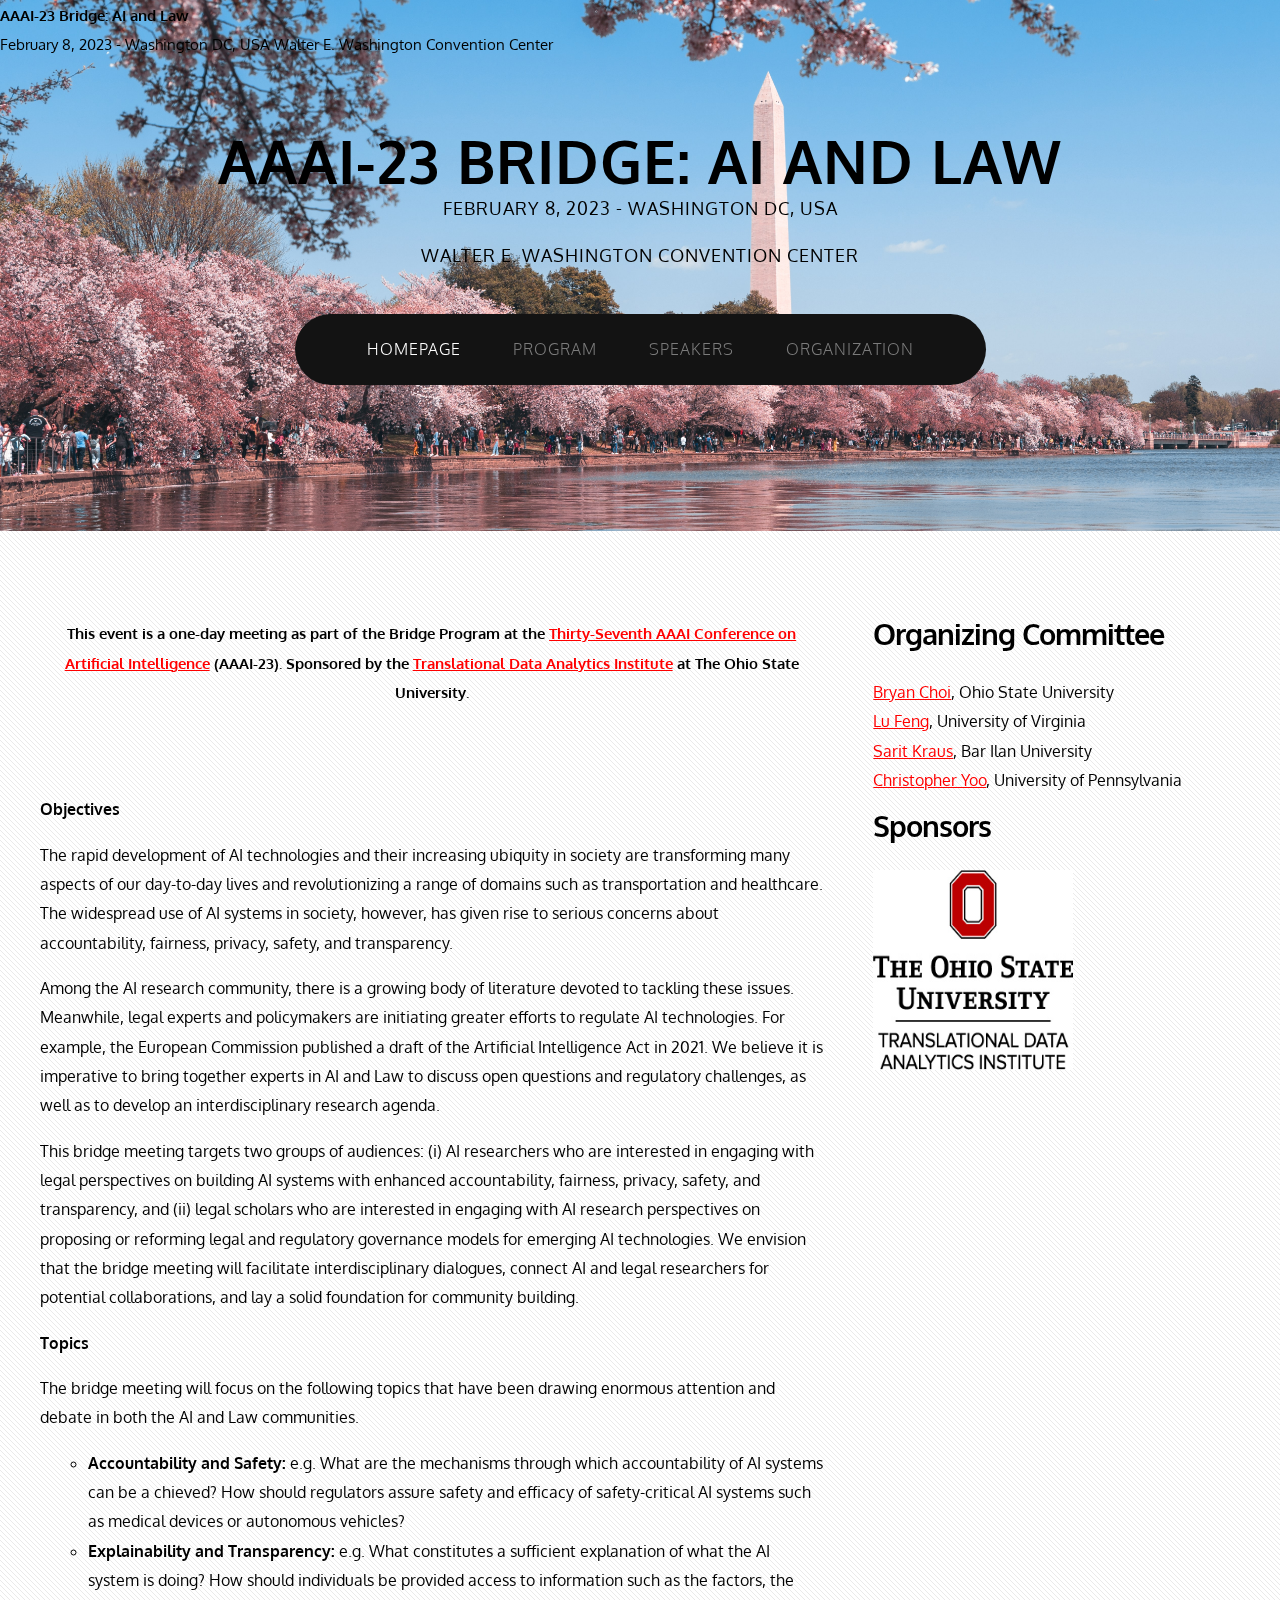
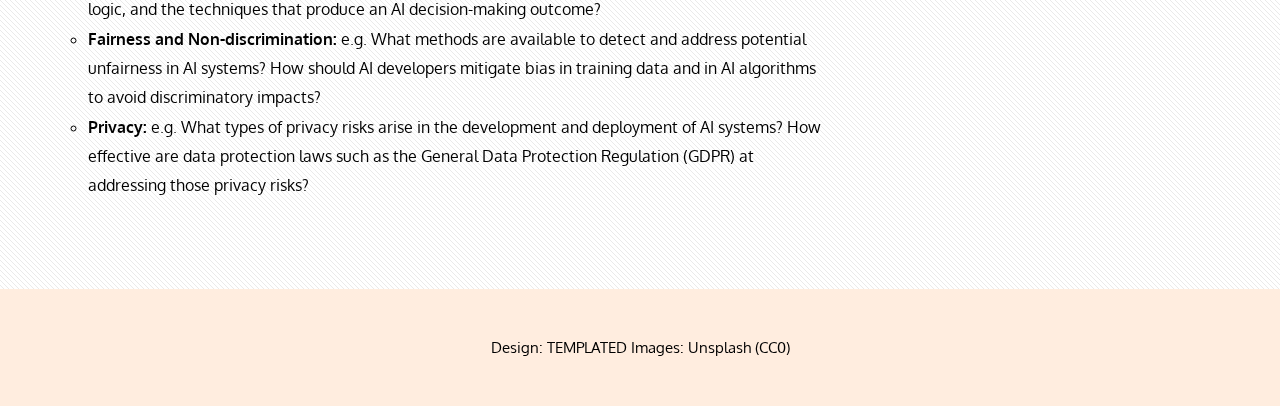
<file: index.html>
<!DOCTYPE HTML>
<!--
	Monochromed by TEMPLATED
    templated.co @templatedco
    Released for free under the Creative Commons Attribution 3.0 license (templated.co/license)
-->
<html>
	<head>
		<title>AAAI-23 Bridge: AI and Law</title>
		<meta http-equiv="content-type" content="text/html; charset=utf-8" />
		<meta name="description" content="" />
		<meta name="keywords" content="" />
		<link href='http://fonts.googleapis.com/css?family=Oxygen:400,300,700' rel='stylesheet' type='text/css'>
		<!--[if lte IE 8]><script src="js/html5shiv.js"></script><![endif]-->
        <script src="http://ajax.googleapis.com/ajax/libs/jquery/1.11.0/jquery.min.js"></script>
		<script src="js/skel.min.js"></script>
		<script src="js/skel-panels.min.js"></script>
		<script src="js/init.js"></script>
		<noscript>
			<link rel="stylesheet" href="css/skel-noscript.css" />
			<link rel="stylesheet" href="css/style.css" />
		</noscript>
		<!--[if lte IE 8]><link rel="stylesheet" href="css/ie/v8.css" /><![endif]-->
		<!--[if lte IE 9]><link rel="stylesheet" href="css/ie/v9.css" /><![endif]-->
	</head>
	<body class="homepage">

	<!-- Header -->
		<div id="header">
			<div class="container">

				<!-- Logo -->
					<div id="logo">
						<h1><a href="index.html" style="color:#000000">AAAI-23 Bridge: AI and Law</a></h1>
						<span style="color:#000000">February 8, 2023 - Washington DC, USA</span>
						<span style="color:#000000">Walter E. Washington Convention Center</span>
					</div>

				<!-- Nav -->
					<nav id="nav">
						<ul>
							<li class="active"><a href="index.html">Homepage</a></li>
							<li><a href="program.html">Program</a></li>
							<li><a href="speakers.html">Speakers</a></li>
							<li><a href="organization.html">Organization</a></li>
							<!--<li><a href="participation.html"></a></li>-->
						</ul>
					</nav>

			</div>
		</div>
	<!-- Header -->

	<!-- Main -->
		<div id="main">
			<div class="container">
				<!-- <header>
					<h2>Program Boxes</h2>
				</header>
				<div class="row">
					<div class="3u">
						<section>
							<a href="#" class="image full"><img src="images/pics01.jpg" alt="" /></a>
							<p>Quisque dictum. Pellentesque viverra  enim. Integer nisl risus, sagittis convallis, rutrum id, elementum.</p>
							<a href="#" class="button">Read More</a>
						</section>
					</div>
					<div class="3u">
						<section>
							<a href="#" class="image full"><img src="images/pics11.jpg" alt="" /></a>
							<p>Pellentesque viverra  enim. Tristique ante ut risus. Quisque dictum. Integer sagittis convallis elementum.</p>
							<a href="#" class="button">Read More</a>
						</section>
					</div>
					<div class="3u">
						<section>
							<a href="#" class="image full"><img src="images/pics12.jpg" alt="" /></a>
							<p>Pellentesque viverra  enim. Quisque dictum. Integer nisl risus, sagittis convallis, rutrum id, elementum.</p>
							<a href="#" class="button">Read More</a>
						</section>
					</div>
					<div class="3u">
						<section>
							<a href="#" class="image full"><img src="images/pics13.jpg" alt="" /></a>
							<p>Tristique ante ut risus. Quisque dictum. Integer nisl risus, sagittis convallis elementum.</p>
							<a href="#" class="button">Read More</a>
						</section>
					</div>
				</div>
				<div class="divider">&nbsp;</div> -->

				<div class="row">

					<!-- Content -->
						<div class="8u skel-cell-important">
							<section id="content">
								<header>
									<center>
			            <b>This event is a one-day meeting as part of the Bridge Program at the <a href="https://aaai.org/Conferences/AAAI-23/">Thirty-Seventh AAAI Conference on Artificial Intelligence</a> (AAAI-23). Sponsored by the <a href="https://tdai.osu.edu/">Translational Data Analytics Institute</a> at The Ohio State University.</b>
								</center>
								</header>
								<br></br>
								<p><b>Objectives</b></p>
								<!-- <p><a href="#" class="image full"><img src="images/pics02.jpg" alt=""></a></p> -->
								<p>The rapid development of AI technologies and their increasing ubiquity in society are transforming many
									aspects of our day-to-day lives and revolutionizing a range of domains such as transportation and healthcare.
									The widespread use of AI systems in society, however, has given rise to serious concerns about accountability,
									fairness, privacy, safety, and transparency. </p>

								<p>Among the AI research community, there is a growing body of literature devoted to tackling these issues.
									Meanwhile, legal experts and policymakers are initiating greater efforts to regulate AI technologies.
									For example, the European Commission published a draft of the Artificial Intelligence Act in 2021.
									We believe it is imperative to bring together experts in AI and Law to discuss open questions and
									regulatory challenges, as well as to develop an interdisciplinary research agenda.</p>

								<p>This bridge meeting targets two groups of audiences: (i) AI researchers who are interested in engaging with
									legal perspectives on building AI systems with enhanced accountability, fairness, privacy, safety, and
									transparency, and (ii) legal scholars who are interested in engaging with AI research perspectives on
									proposing or reforming legal and regulatory governance models for emerging AI technologies. We envision that
									the bridge meeting will facilitate interdisciplinary dialogues, connect AI and legal researchers for potential
									collaborations, and lay a solid foundation for community building.</p>

								<p><b>Topics</b></p>
								<p>The bridge meeting will focus on the following topics that have been drawing enormous attention and
									debate in both the AI and Law communities.</p>
								<ul class="content">
									<li><b>Accountability and Safety:</b> e.g. What are the mechanisms through which accountability of AI systems can be a
										chieved? How should regulators assure safety and efficacy of safety-critical AI systems such as medical devices
										or autonomous vehicles?</li>
									<li><b>Explainability and Transparency:</b> e.g. What constitutes a sufficient explanation of what the AI system is doing?
										How should individuals be provided access to information such as the factors, the logic, and the techniques that
										produce an AI decision-making outcome?</li>
									<li><b>Fairness and Non-discrimination:</b> e.g. What methods are available to detect and address potential unfairness in
										AI systems? How should AI developers mitigate bias
										in training data and in AI algorithms to avoid discriminatory impacts?</li>
									<li><b>Privacy:</b> e.g. What types of privacy risks arise in the development and deployment of AI systems? How effective
										are data protection laws such as the General Data Protection Regulation (GDPR) at addressing those privacy risks?</li>
									</ul>
	
							</section>
						</div>
					<!-- /Content -->

					<!-- Sidebar -->
						<div id="sidebar" class="4u">
							<section>
								<header>
									<h2>Organizing Committee</h2>
									<!-- <span class="byline">Praesent lacus congue rutrum</span> -->
								</header>
								<ul style=content>
									<li><a href="https://moritzlaw.osu.edu/bryan-h-choi">Bryan Choi</a>, Ohio State University </li>
									<li><a href="https://www.cs.virginia.edu/~lufeng/">Lu Feng</a>, University of Virginia </li>
									<li><a href="https://u.cs.biu.ac.il/~krauss/">Sarit Kraus</a>, Bar Ilan University </li>
									<li><a href="https://www.law.upenn.edu/faculty/csyoo/">Christopher Yoo</a>, University of Pennsylvania </li>

								</ul>
								<header>
									<h2>Sponsors</h2>
									<!-- <span class="byline">Praesent lacus congue rutrum</span> -->
								</header>
								<a href="#"><img src="TDAI-ScarletK-Stacked_RGBHEX.jpg" alt="" width="200" height="200"/></a>

							</section>
						</div>
					<!-- Sidebar -->

				</div>

			</div>
		</div>
	<!-- Main -->



	<!-- Copyright -->
		<div id="copyright">
			<div class="container">
				<span style="color:#000000">Design: <a href="http://templated.co" style="color:#000000">TEMPLATED</a> Images: <a href="http://unsplash.com" style="color:#000000" >Unsplash</a> (<a href="http://unsplash.com/cc0" style="color:#000000">CC0</a>)
				</span>
			</div>
		</div>

	</body>
</html>
</file>
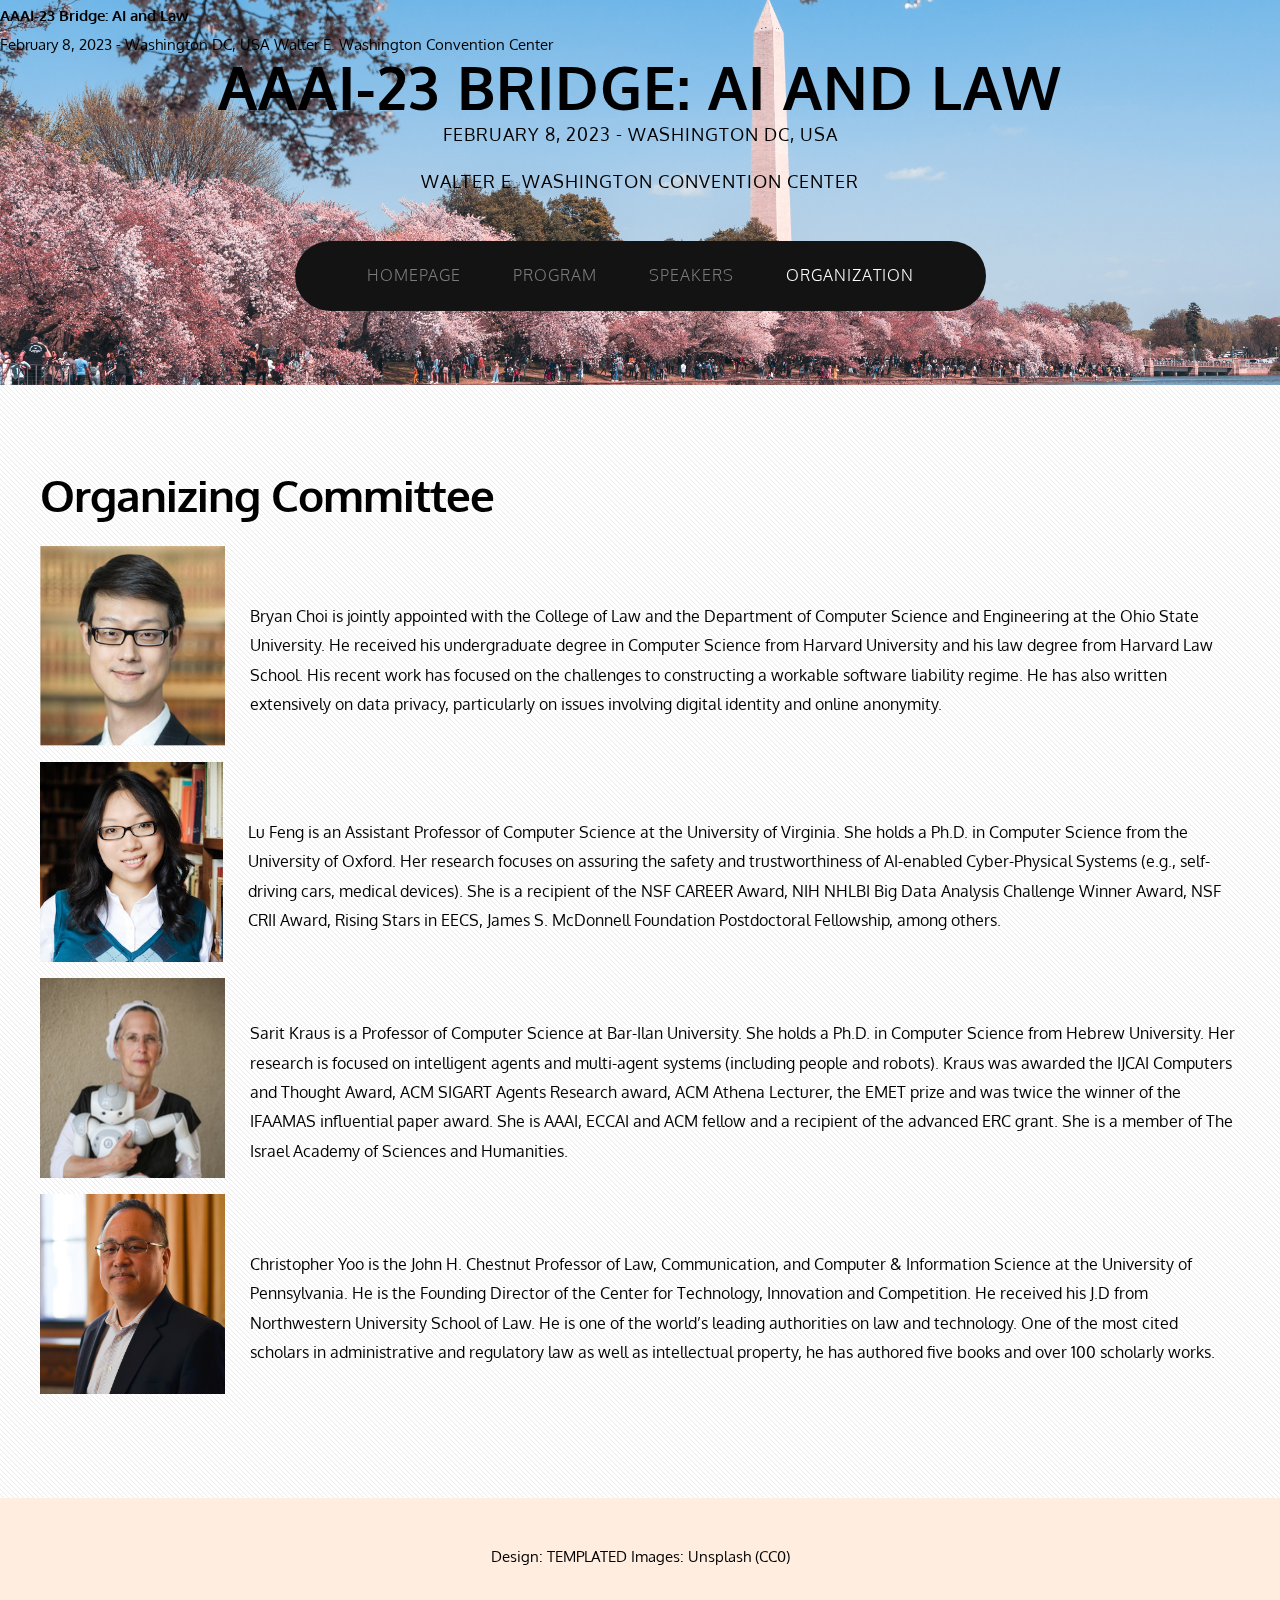
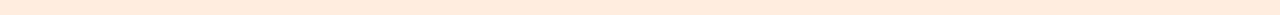
<file: organization.html>
<!DOCTYPE HTML>
<!--
	Monochromed by TEMPLATED
    templated.co @templatedco
    Released for free under the Creative Commons Attribution 3.0 license (templated.co/license)
-->
<html>
	<head>
		<title>AAAI-23 Bridge: AI and Law</title>
		<meta http-equiv="content-type" content="text/html; charset=utf-8" />
		<meta name="description" content="" />
		<meta name="keywords" content="" />
		<link href='http://fonts.googleapis.com/css?family=Oxygen:400,300,700' rel='stylesheet' type='text/css'>
		<!--[if lte IE 8]><script src="js/html5shiv.js"></script><![endif]-->
        <script src="http://ajax.googleapis.com/ajax/libs/jquery/1.11.0/jquery.min.js"></script>
		<script src="js/skel.min.js"></script>
		<script src="js/skel-panels.min.js"></script>
		<script src="js/init.js"></script>
		<noscript>
			<!-- <link rel="stylesheet" href="css/skel-noscript.css" /> -->
			<link rel="stylesheet" href="css/style.css" />
		</noscript>
		<!--[if lte IE 8]><link rel="stylesheet" href="css/ie/v8.css" /><![endif]-->
		<!--[if lte IE 9]><link rel="stylesheet" href="css/ie/v9.css" /><![endif]-->
	</head>
	<body>

	<!-- Header -->
		<div id="header">
			<div class="container">

				<!-- Logo -->
				<div id="logo">
          <h1><a href="index.html" style="color:#000000">AAAI-23 Bridge: AI and Law</a></h1>
          <span style="color:#000000">February 8, 2023 - Washington DC, USA</span>
          <span style="color:#000000">Walter E. Washington Convention Center</span>
				</div>

				<!-- Nav -->
					<nav id="nav">
						<ul>
              <li><a href="index.html">Homepage</a></li>
							<li><a href="program.html">Program</a></li>
							<li><a href="speakers.html">Speakers</a></li>
							<li class="active"><a href="organization.html">Organization</a></li>
							<!--<li><a href="participation.html">Participation</a></li>-->
						</ul>
					</nav>

			</div>
		</div>
	<!-- Header -->

	<!-- Main -->
		<div id="main">
			<div class="container"> 
				<div class="row">

					<!-- Content -->
						<!-- <div id="content" class="12u skel-cell-important"> -->
							<section>
								<header>
									<h2>Organizing Committee</h2>
								</header>
                <div>
                  <p style="display: flex;align-items: center;">
                    <img src="img_choi.jpg" alt="Dr.Choi" style="width:210px;height:200px;padding-right:25px;"><br/>
                    Bryan Choi is jointly appointed with the College of Law and the Department of Computer Science
                    and Engineering at the Ohio State University. He received his undergraduate degree in Computer
                    Science from Harvard University and his law degree from Harvard Law School. His recent work has
                    focused on the challenges to constructing a workable software liability regime. He has also
                    written extensively on data privacy, particularly on issues involving digital identity and
                    online anonymity.
                  </p>
                </div>
                <div>
                  <p style="display: flex;align-items: center;">
                    <img src="img_feng.jpg" alt="Dr.Feng" style="width:210px;height:200px;padding-right:25px;"><br/>
                    Lu Feng is an Assistant Professor of Computer Science at the University of Virginia. She holds a Ph.D.
                    in Computer Science from the University of Oxford. Her research focuses on assuring the safety
                    and trustworthiness of AI-enabled Cyber-Physical Systems (e.g., self-driving cars, medical devices).
                    She is a recipient of the NSF CAREER Award, NIH NHLBI Big Data Analysis Challenge Winner Award,
                    NSF CRII Award, Rising Stars in EECS, James S. McDonnell Foundation Postdoctoral Fellowship,
                    among others.
                  </p>
                </div>
                <div>
                  <p style="display: flex;align-items: center;">
                    <img src="img_kraus.jpg" alt="Dr.Kraus" style="width:210px;height:200px;padding-right:25px;"><br/>
                    Sarit Kraus is a Professor of Computer Science at Bar-Ilan University. She holds a Ph.D. in
                    Computer Science from Hebrew University. Her research is focused on intelligent agents and
                    multi-agent systems (including people and robots). Kraus was awarded the IJCAI Computers and
                    Thought Award, ACM SIGART Agents Research award, ACM Athena Lecturer, the EMET prize and was
                    twice the winner of the IFAAMAS influential paper award. She is AAAI, ECCAI and ACM fellow and a
                    recipient of the advanced ERC grant. She is a member of The Israel Academy of Sciences and Humanities.
                  </p>
                </div>
                <div>
                  <p style="display: flex;align-items: center;">
                    <img src="img_yoo.jpg" alt="Dr.Yoo" style="width:210px;height:200px;padding-right:25px;"><br/>
                    Christopher Yoo is the John H. Chestnut Professor of Law, Communication, and
                    Computer & Information Science at the University of Pennsylvania.
                    He is the Founding Director of the Center for Technology, Innovation and
                    Competition. He received his J.D from Northwestern University School of Law.
                    He is one of the world’s leading authorities on law and technology. One of the
                    most cited scholars in administrative and regulatory law as well as intellectual
                    property, he has authored five books and over 100 scholarly works.
                  </p>
                </div>
							</section>
						<!-- </div> -->
					<!-- /Content -->

				</div>
			</div>
		</div>
	<!-- Main -->

	<!-- Copyright -->
		<div id="copyright">
			<div class="container">
				<span style="color:#000000">Design: <a href="http://templated.co" style="color:#000000">TEMPLATED</a> Images: <a href="http://unsplash.com" style="color:#000000" >Unsplash</a> (<a href="http://unsplash.com/cc0" style="color:#000000">CC0</a>)
			</div>
		</div>

	</body>
</html>
</file>
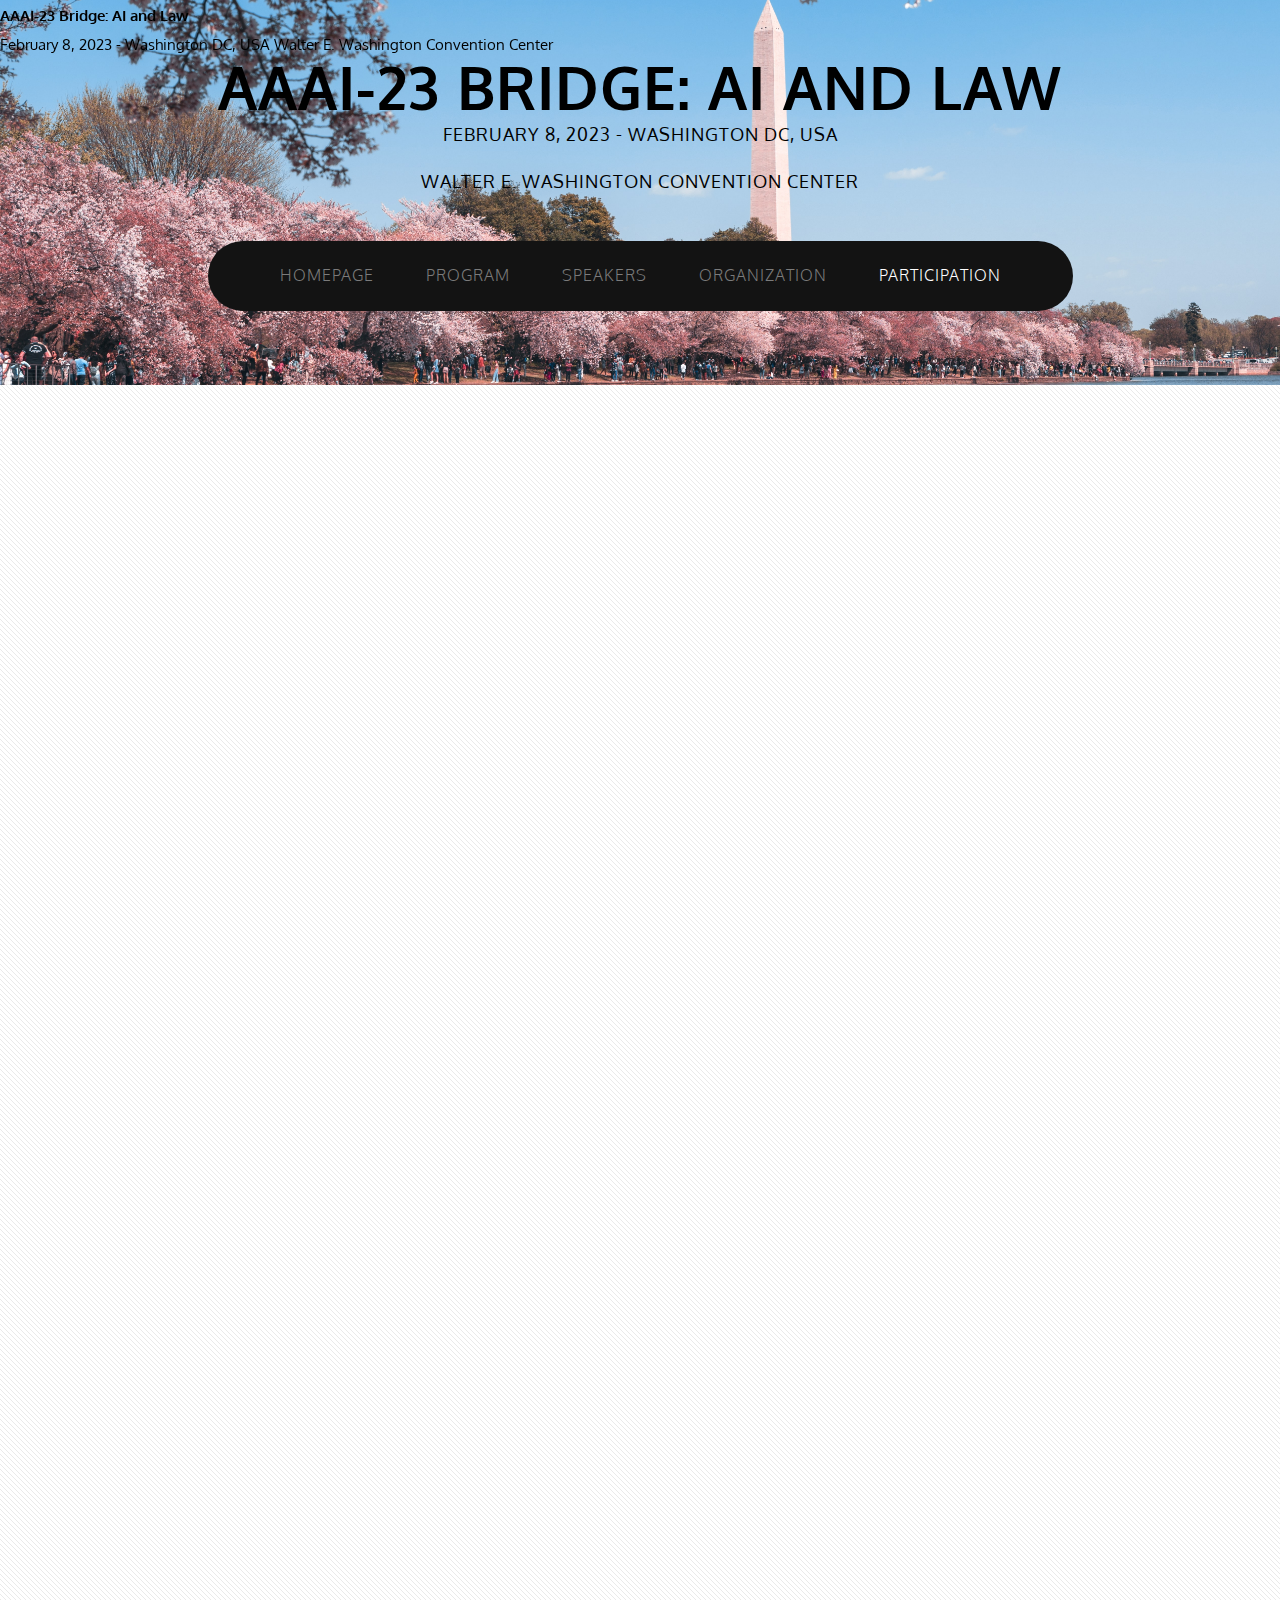
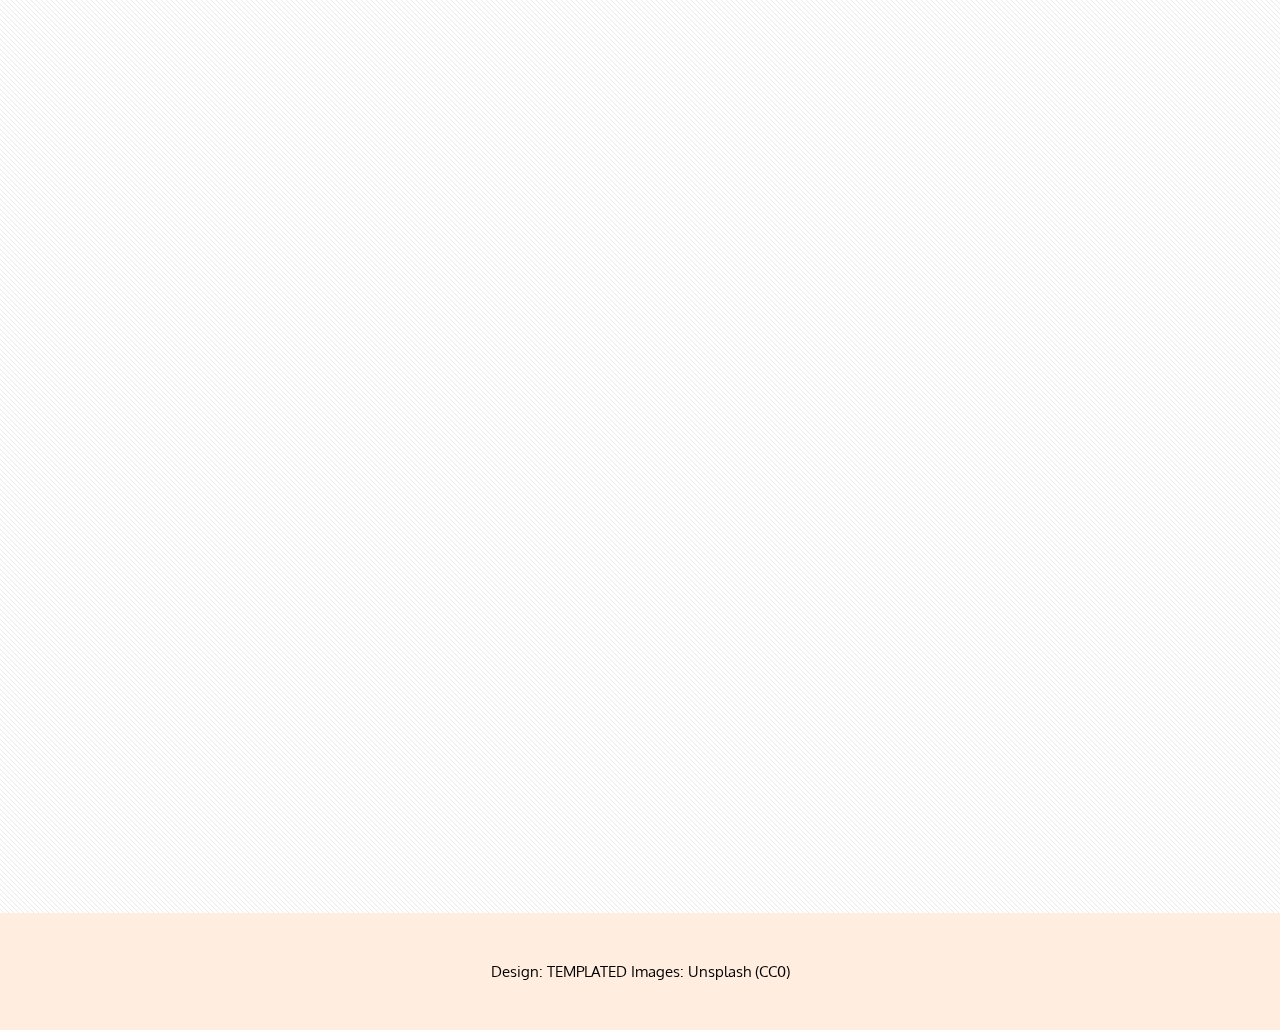
<file: participation.html>
<!DOCTYPE HTML>
<!--
	Monochromed by TEMPLATED
    templated.co @templatedco
    Released for free under the Creative Commons Attribution 3.0 license (templated.co/license)
-->
<html>
	<head>
		<title>AAAI-23 Bridge: AI and Law</title>
		<meta http-equiv="content-type" content="text/html; charset=utf-8" />
		<meta name="description" content="" />
		<meta name="keywords" content="" />
		<link href='http://fonts.googleapis.com/css?family=Oxygen:400,300,700' rel='stylesheet' type='text/css'>
		<!--[if lte IE 8]><script src="js/html5shiv.js"></script><![endif]-->
        <script src="http://ajax.googleapis.com/ajax/libs/jquery/1.11.0/jquery.min.js"></script>
		<script src="js/skel.min.js"></script>
		<script src="js/skel-panels.min.js"></script>
		<script src="js/init.js"></script>
		<noscript>
			<link rel="stylesheet" href="css/skel-noscript.css" />
			<link rel="stylesheet" href="css/style.css" />
		</noscript>
		<!--[if lte IE 8]><link rel="stylesheet" href="css/ie/v8.css" /><![endif]-->
		<!--[if lte IE 9]><link rel="stylesheet" href="css/ie/v9.css" /><![endif]-->
	</head>
	<body>

	<!-- Header -->
		<div id="header">
			<div class="container">

				<!-- Logo -->
				<div id="logo">
					<h1><a href="index.html" style="color:#000000">AAAI-23 Bridge: AI and Law</a></h1>
					<span style="color:#000000">February 8, 2023 - Washington DC, USA</span>
					<span style="color:#000000">Walter E. Washington Convention Center</span>
				</div>

				<!-- Nav -->
					<nav id="nav">
						<ul>
							<li><a href="index.html">Homepage</a></li>
							<li><a href="program.html">Program</a></li>
							<li><a href="speakers.html">Speakers</a></li>
							<li><a href="organization.html">Organization</a></li>
							<li class="active"><a href="participation.html">Participation</a></li>
						</ul>
					</nav>

			</div>
		</div>
	<!-- Header -->

	<!-- Main -->
	<center>
		<div id="main">
			<div class="container">
				<div class="row">

					<!-- Content -->
						<div id="content" class="8u skel-cell-important">
							<section>
								<!-- <p><a href="#" class="image full"><img src="images/pics02.jpg" alt=""></a></p> -->
								<iframe src="https://docs.google.com/forms/d/e/1FAIpQLSco4JIGXDD_KSy-CUwEt3rhs_VZwDfw2qdmHpIriajVTJX-LA/viewform?embedded=true" width="800" height="1943" frameborder="0" marginheight="0" marginwidth="0">Loading…</iframe>
							</section>
						</div>
					<!-- /Content -->

				</div>

			</div>
		</div>
		</center>
	<!-- Main -->


	<!-- Copyright -->
		<div id="copyright">
			<div class="container">
				<span style="color:#000000">Design: <a href="http://templated.co" style="color:#000000">TEMPLATED</a> Images: <a href="http://unsplash.com" style="color:#000000" >Unsplash</a> (<a href="http://unsplash.com/cc0" style="color:#000000">CC0</a>)
			</div>
		</div>

	</body>
</html>
</file>
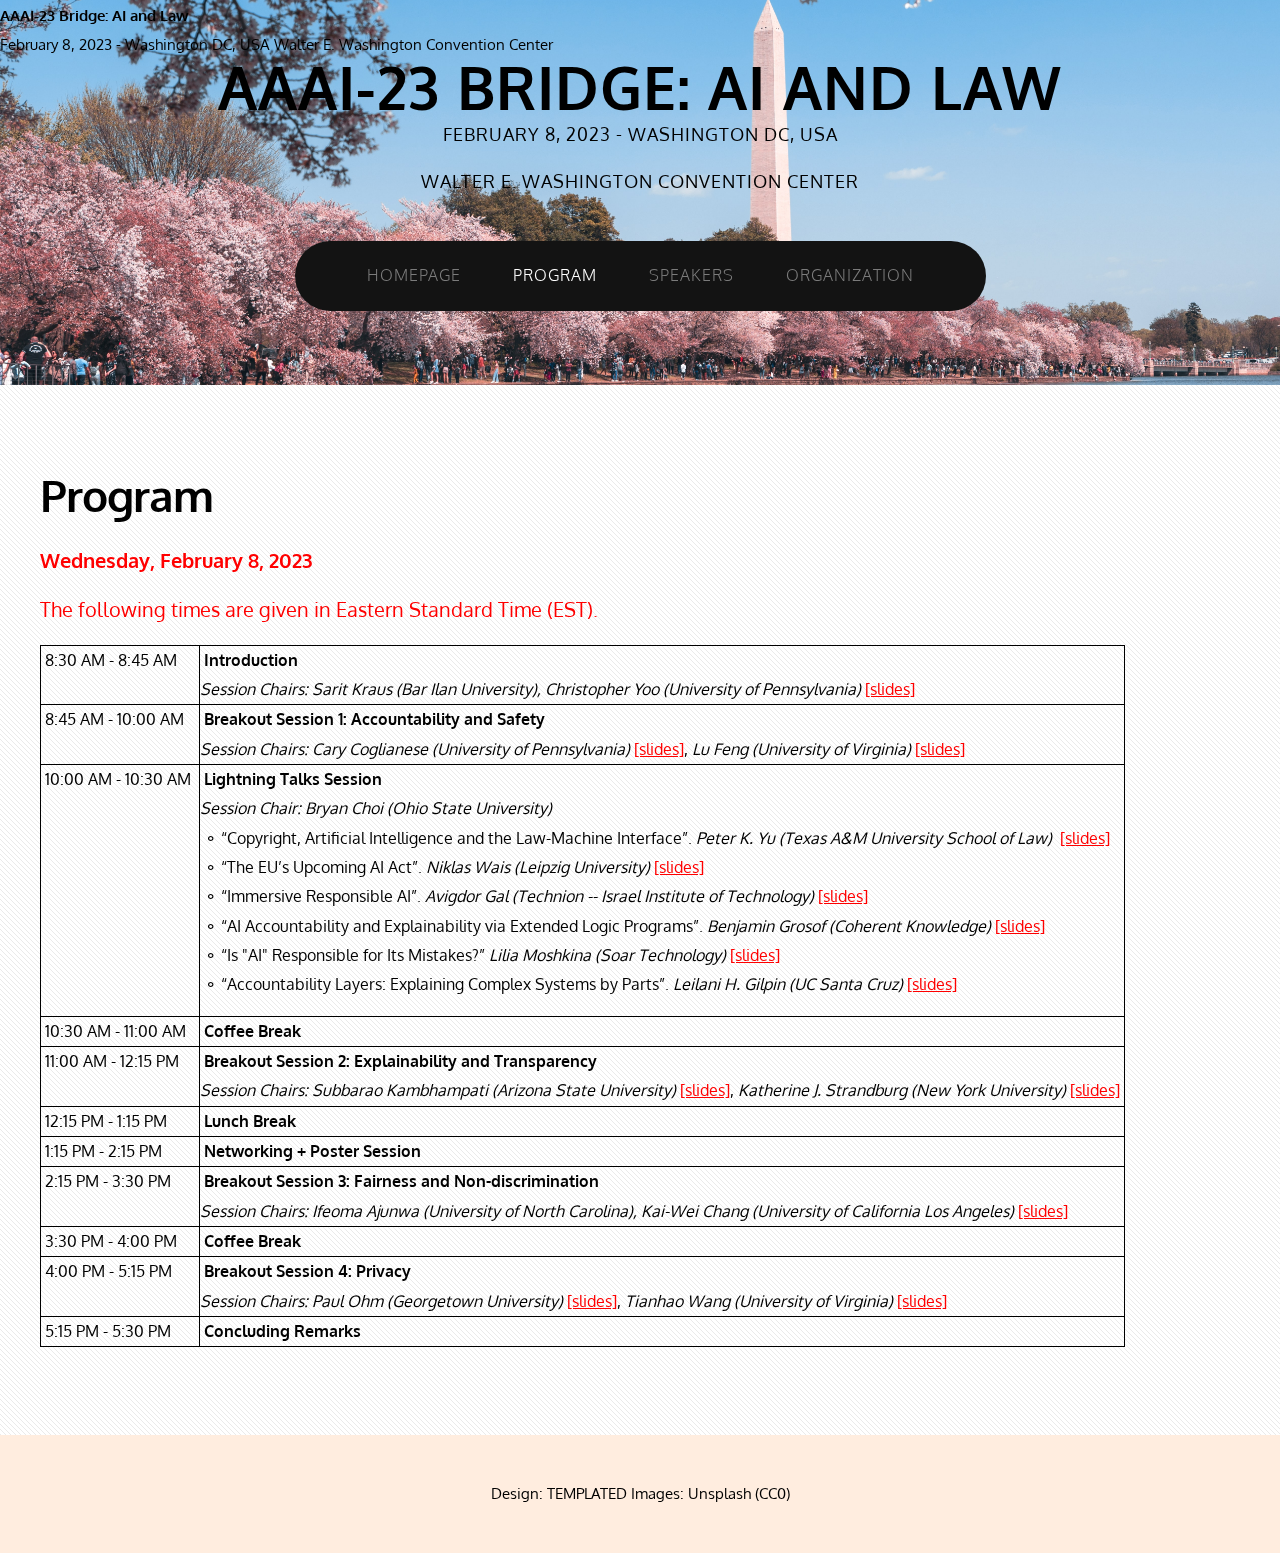
<file: program.html>
<!DOCTYPE HTML>
<!--
	Monochromed by TEMPLATED
    templated.co @templatedco
    Released for free under the Creative Commons Attribution 3.0 license (templated.co/license)
-->
<html>
	<head>
		<title>AAAI-23 Bridge: AI and Law</title>
		<meta http-equiv="content-type" content="text/html; charset=utf-8" />
		<meta name="description" content="" />
		<meta name="keywords" content="" />
		<link href='http://fonts.googleapis.com/css?family=Oxygen:400,300,700' rel='stylesheet' type='text/css'>
		<!--[if lte IE 8]><script src="js/html5shiv.js"></script><![endif]-->
        <script src="http://ajax.googleapis.com/ajax/libs/jquery/1.11.0/jquery.min.js"></script>
		<script src="js/skel.min.js"></script>
		<script src="js/skel-panels.min.js"></script>
		<script src="js/init.js"></script>
		<noscript>
			<!-- <link rel="stylesheet" href="css/skel-noscript.css" /> -->
			<link rel="stylesheet" href="css/style.css" />
		</noscript>
		<!--[if lte IE 8]><link rel="stylesheet" href="css/ie/v8.css" /><![endif]-->
		<!--[if lte IE 9]><link rel="stylesheet" href="css/ie/v9.css" /><![endif]-->
	</head>
	<body>

	<!-- Header -->
		<div id="header">
			<div class="container">

				<!-- Logo -->
				<div id="logo">
					<h1><a href="index.html" style="color:#000000">AAAI-23 Bridge: AI and Law</a></h1>
					<span style="color:#000000">February 8, 2023 - Washington DC, USA</span>
					<span style="color:#000000">Walter E. Washington Convention Center</span>
				</div>

				<!-- Nav -->
					<nav id="nav">
						<ul>
							<li><a href="index.html">Homepage</a></li>
							<li class="active"><a href="program.html">Program</a></li>
							<li><a href="speakers.html">Speakers</a></li>
							<li><a href="organization.html">Organization</a></li>
							<!--<li><a href="participation.html">Participation</a></li>-->
						</ul>
					</nav>

			</div>
		</div>
	<!-- Header -->

	<!-- Main -->
		<div id="main">
			<div class="container">
				<div class="row">

					<!-- Content -->
						<!-- <div id="content" class="12u skel-cell-important"> -->
						<section>
							<header>
		            <h2>Program</h2>
		          </header>
							<b><p style="color:#FF0000;font-size: 20px;">Wednesday, February 8, 2023</p></b>
								<p style="color:#FF0000;font-size: 20px;">The following times are given in Eastern Standard Time (EST).</p>
								<table style="border: 1px solid black";>
								<thead>
								</thead>
								<tbody>
									<tr style="border: 1px solid black";>
								    <td style="border: 1px solid black";>&nbsp;8:30 AM - 8:45 AM &nbsp;</td>
								    <td style="border: 1px solid black";>&nbsp;<b>Introduction</b>&nbsp;<br/>
											<i>Session Chairs: Sarit Kraus (Bar Ilan University), Christopher Yoo (University of Pennsylvania)</i> <a href="intro.pdf" target="blank">[slides]</a>
										</td>
								  </tr>
								  <tr style="border: 1px solid black";>
								    <td style="border: 1px solid black";>&nbsp;8:45 AM - 10:00 AM &nbsp;</td>
								    <td style="border: 1px solid black";>&nbsp;<b>Breakout Session 1: Accountability and Safety</b>&nbsp;<br/>
										<i>Session Chairs: Cary Coglianese (University of Pennsylvania)</i> <a href="coglianese.pdf" target="blank">[slides]</a>, <i>Lu Feng (University of Virginia)</i> <a href="feng.pdf" target="blank">[slides]</a></td>
								  </tr>
								  <tr style="border: 1px solid black";>
								    <td style="border: 1px solid black";>&nbsp;10:00 AM - 10:30 AM &nbsp;</td>
										<td style="border: 1px solid black";>&nbsp;<b>Lightning Talks Session</b>&nbsp;<br/>
										<i>Session Chair: Bryan Choi (Ohio State University)</i><br/>
								    <ul>
  									<li>&nbsp;&#9900;&nbsp;“Copyright, Artificial Intelligence and the Law-Machine Interface”.  <i>Peter K. Yu (Texas A&M University School of Law)</i>&nbsp; <a href="yu.pdf" target="blank">[slides]</a></li>
  									<li>&nbsp;&#9900;&nbsp;“The EU’s Upcoming AI Act”. <i>Niklas Wais (Leipzig University)</i> <a href="wais.pdf" target="blank">[slides]</a></li>
  									<li>&nbsp;&#9900;&nbsp;“Immersive Responsible AI”. <i>Avigdor Gal (Technion -- Israel Institute of Technology)</i> <a href="gal.pdf" target="blank">[slides]</a></li>
									<li>&nbsp;&#9900;&nbsp;“AI Accountability and Explainability via Extended Logic Programs”. <i>Benjamin Grosof (Coherent Knowledge)</i> <a href="grosof.pdf" target="blank">[slides]</a></li>
									<li>&nbsp;&#9900;&nbsp;“Is "AI" Responsible for Its Mistakes?” <i>Lilia Moshkina (Soar Technology)</i> <a href="moshkina.pdf" target="blank">[slides]</a></li>
									<li>&nbsp;&#9900;&nbsp;“Accountability Layers: Explaining Complex Systems by Parts”. <i>Leilani H. Gilpin (UC Santa Cruz)</i> <a href="gilpin.pdf" target="blank">[slides]</a></li>
								</td>
									</tr>
								  <tr style="border: 1px solid black";>
								    <td style="border: 1px solid black";>&nbsp;10:30 AM - 11:00 AM &nbsp;</td>
										<td style="border: 1px solid black";>&nbsp;<b>Coffee Break</b>&nbsp;<br/>
										</td>
								  </tr>
								  <tr style="border: 1px solid black";>
								    <td style="border: 1px solid black";>&nbsp;11:00 AM - 12:15 PM &nbsp;</td>
										<td style="border: 1px solid black";>&nbsp;<b>Breakout Session 2: Explainability and Transparency</b>&nbsp;<br/>
											<i>Session Chairs: Subbarao Kambhampati (Arizona State University)</i> <a href="rao.pdf" target="blank">[slides]</a>, <i>Katherine J. Strandburg (New York University)</i> <a href="strandburg.pdf" target="blank">[slides]</a>&nbsp;
								</ul>
										</td>
								  </tr>
								  <tr style="border: 1px solid black";>
								    <td style="border: 1px solid black";>&nbsp;12:15 PM - 1:15 PM &nbsp;</td>
								    <td style="border: 1px solid black";>&nbsp;<b>Lunch Break</b>&nbsp;</td>
								  </tr>
								  <tr style="border: 1px solid black";>
								    <td style="border: 1px solid black";>&nbsp;1:15 PM - 2:15 PM &nbsp;</td>
								    <td style="border: 1px solid black";>&nbsp;<b>Networking + Poster Session</b>&nbsp;<br/>
										</td>
								  </tr>
								  <tr style="border: 1px solid black";>
								    <td style="border: 1px solid black";>&nbsp;2:15 PM - 3:30 PM &nbsp;</td>
								    <td style="border: 1px solid black";>&nbsp;<b>Breakout Session 3: Fairness and Non-discrimination</b>&nbsp;<br/>
										<i>Session Chairs: Ifeoma Ajunwa (University of North Carolina), Kai-Wei Chang (University of California Los Angeles)</i> <a href="chang.pdf" target="blank">[slides]</a>
									</td>
								  </tr>
								  <tr style="border: 1px solid black";>
								    <td style="border: 1px solid black";>&nbsp;3:30 PM - 4:00 PM &nbsp;</td>
								    <td style="border: 1px solid black";>&nbsp;<b>Coffee Break</b>&nbsp;<br/>
										</td>
								  </tr>
								  <tr style="border: 1px solid black";>
								    <td style="border: 1px solid black";>&nbsp;4:00 PM - 5:15 PM &nbsp;</td>
								    <td style="border: 1px solid black";>&nbsp;<b>Breakout Session 4: Privacy</b>&nbsp;<br/>
											<i>Session Chairs: Paul Ohm (Georgetown University)</i> <a href="ohm.pdf" target="blank">[slides]</a>, <i>Tianhao Wang (University of Virginia)</i> <a href="wang.pdf" target="blank">[slides]</a>
										</td>
									</tr>
								<tr style="border: 1px solid black";>
								    <td style="border: 1px solid black";>&nbsp;5:15 PM - 5:30 PM &nbsp;</td>
								    <td style="border: 1px solid black";>&nbsp;<b>Concluding Remarks</b>&nbsp;</td>
								  </tr>
								</tbody>
								</table>

							</section>
						<!-- </div> -->
					<!-- /Content -->

				</div>
			</div>
		</div>
	<!-- Main -->

	<!-- Copyright -->
		<div id="copyright">
			<div class="container">
				<span style="color:#000000">Design: <a href="http://templated.co" style="color:#000000">TEMPLATED</a> Images: <a href="http://unsplash.com" style="color:#000000" >Unsplash</a> (<a href="http://unsplash.com/cc0" style="color:#000000">CC0</a>)
			</div>
		</div>

	</body>
</html>
</file>
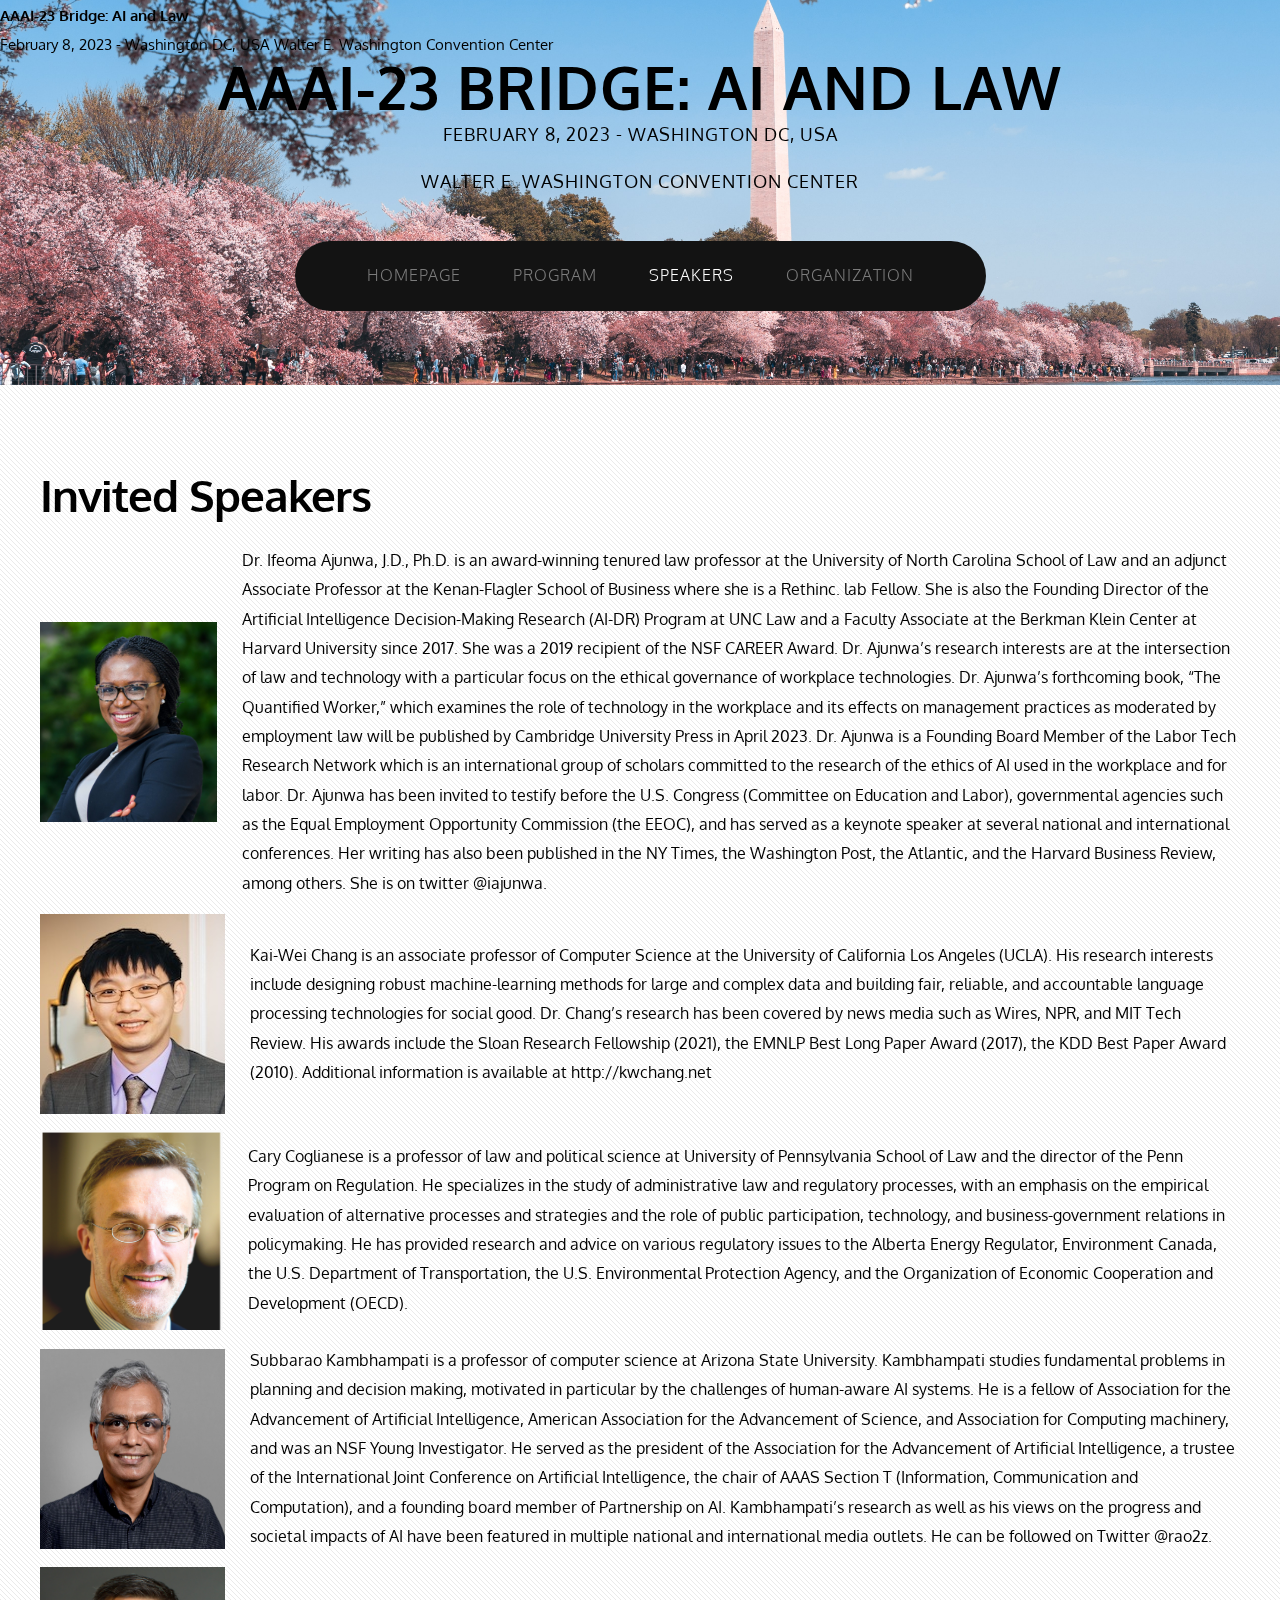
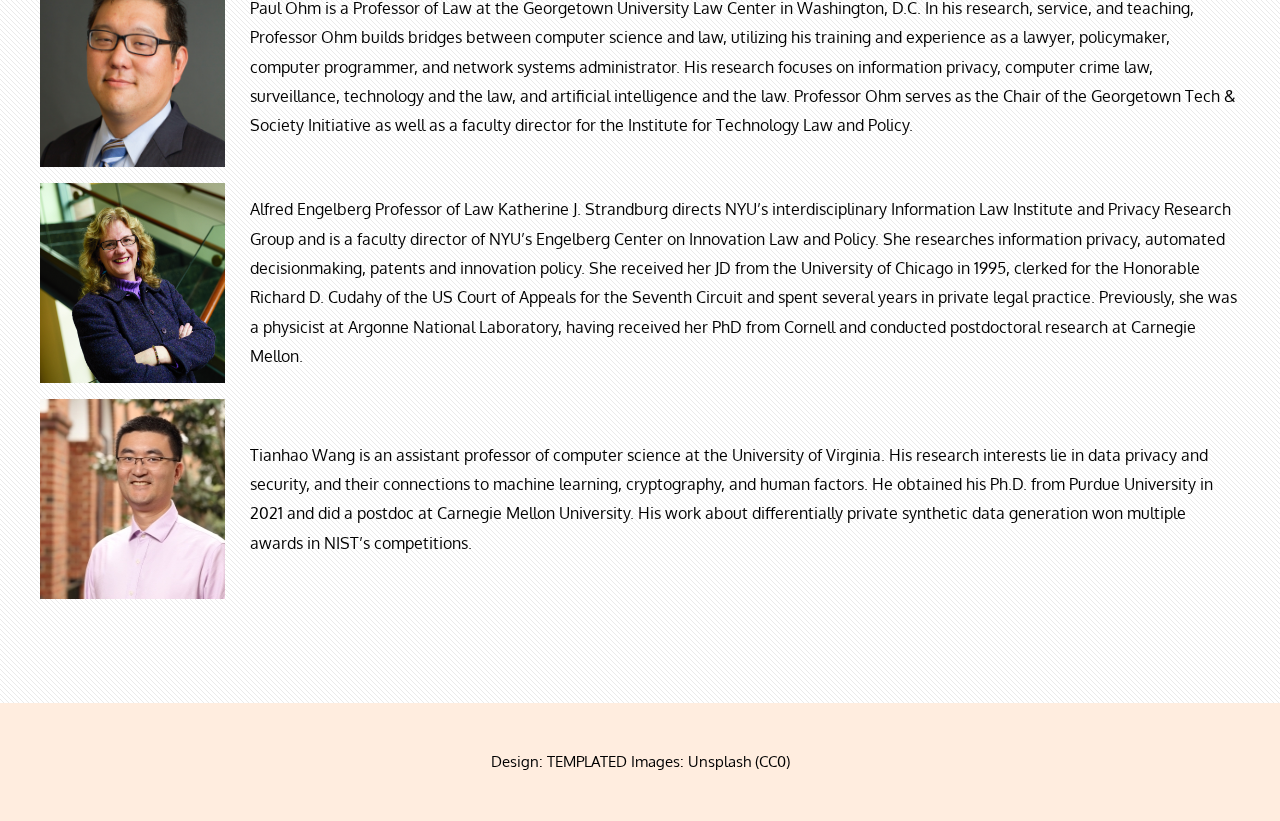
<file: speakers.html>
<!DOCTYPE HTML>
<!--
	Monochromed by TEMPLATED
    templated.co @templatedco
    Released for free under the Creative Commons Attribution 3.0 license (templated.co/license)
-->
<html>
	<head>
		<title>AAAI-23 Bridge: AI and Law</title>
		<meta http-equiv="content-type" content="text/html; charset=utf-8" />
		<meta name="description" content="" />
		<meta name="keywords" content="" />
		<link href='http://fonts.googleapis.com/css?family=Oxygen:400,300,700' rel='stylesheet' type='text/css'>
		<!--[if lte IE 8]><script src="js/html5shiv.js"></script><![endif]-->
        <script src="http://ajax.googleapis.com/ajax/libs/jquery/1.11.0/jquery.min.js"></script>
		<script src="js/skel.min.js"></script>
		<script src="js/skel-panels.min.js"></script>
		<script src="js/init.js"></script>
		<noscript>
			<!-- <link rel="stylesheet" href="css/skel-noscript.css" /> -->
			<link rel="stylesheet" href="css/style.css" />
		</noscript>
		<!--[if lte IE 8]><link rel="stylesheet" href="css/ie/v8.css" /><![endif]-->
		<!--[if lte IE 9]><link rel="stylesheet" href="css/ie/v9.css" /><![endif]-->
	</head>
	<body>

	<!-- Header -->
		<div id="header">
			<div class="container">

				<!-- Logo -->
				<div id="logo">
          <h1><a href="index.html" style="color:#000000">AAAI-23 Bridge: AI and Law</a></h1>
          <span style="color:#000000">February 8, 2023 - Washington DC, USA</span>
          <span style="color:#000000">Walter E. Washington Convention Center</span>
				</div>

				<!-- Nav -->
					<nav id="nav">
						<ul>
              <li><a href="index.html">Homepage</a></li>
							<li><a href="program.html">Program</a></li>
							<li class="active"><a href="speakers.html">Speakers</a></li>
							<li><a href="organization.html">Organization</a></li>
							<!--<li><a href="participation.html">Participation</a></li>-->
						</ul>
					</nav>

			</div>
		</div>
	<!-- Header -->

	<!-- Main -->
		<div id="main">
			<div class="container">
				<div class="row">

					<!-- Content -->
						<!-- <div id="content" class="12u skel-cell-important"> -->
							<section>
								<header>
									<h2>Invited Speakers</h2>
								</header>
                <div>
                  <p style="display: flex;align-items: center;">
                    <img src="img_ajunwa.jpg" alt="Dr.Ajunwa" style="width:210px;height:200px;padding-right:25px;align="right;">
                    Dr. Ifeoma Ajunwa, J.D., Ph.D. is an award-winning tenured law professor at the University of North Carolina School of Law and an adjunct Associate Professor at the Kenan-Flagler School of Business where she is a Rethinc. lab Fellow. She is also the Founding Director of the Artificial Intelligence Decision-Making Research (AI-DR) Program at UNC Law and a Faculty Associate at the Berkman Klein Center at Harvard University since 2017. She was a 2019 recipient of the NSF CAREER Award. Dr. Ajunwa’s research interests are at the intersection of law and technology with a particular focus on  the ethical governance of workplace technologies. Dr. Ajunwa’s forthcoming book, “The Quantified Worker,” which examines the role of technology in the workplace and its effects on management practices as moderated by employment law will be published by Cambridge University Press in April 2023. Dr. Ajunwa is a Founding Board Member of the Labor Tech Research Network which is an international group of scholars committed to the research of the ethics of AI used in the workplace and for labor. Dr. Ajunwa has been invited to testify before the U.S. Congress (Committee on  Education and Labor), governmental agencies such as the Equal Employment Opportunity Commission (the EEOC), and has served as a keynote speaker at several national and international conferences. Her writing  has also been published in the NY Times, the Washington Post, the Atlantic, and the Harvard Business Review, among others. She is on twitter @iajunwa.
                  </p>
                </div>
                <div>
                  <p style="display: flex;align-items: center;">
                    <img src="img_chang.jpg" alt="Dr.Chang" style="width:210px;height:200px;width:210px;padding-right:25px;">
										Kai-Wei Chang is an associate professor of Computer Science at the University of California Los Angeles (UCLA). His research interests include designing robust machine-learning methods for large and complex data and building fair, reliable, and accountable language processing technologies for social good. Dr. Chang’s research has been covered by news media such as Wires, NPR, and MIT Tech Review. His awards include the Sloan Research Fellowship (2021), the EMNLP Best Long Paper Award (2017), the KDD Best Paper Award
										(2010). Additional information is available at http://kwchang.net
                  </p>
                </div>
                <div>
                  <p style="display: flex;align-items: center;">
                    <img src="img_coglianese.jpg" alt="Dr.Coglianese" style="width:210px;height:200px;width:210px;padding-right:25px;align="right;">
                    Cary Coglianese is a professor of law and political science at University of Pennsylvania School of Law and the director of the Penn Program on Regulation. He specializes in the study of administrative law and regulatory processes, with an emphasis on the empirical evaluation of alternative processes and strategies and the role of public participation, technology, and business-government relations in policymaking.
		    He has provided research and advice on various regulatory issues to the Alberta Energy Regulator, Environment Canada, the U.S. Department of Transportation, the U.S. Environmental Protection Agency, and the Organization of Economic Cooperation and Development (OECD).
                  </p>
                </div>
                <div>
                  <p style="display: flex;align-items: center;">
                    <img src="img_kambhampati.jpg" alt="Dr.Kambhampati" style="width:210px;height:200px;padding-right:25px;">
                    Subbarao Kambhampati is a professor of computer science at Arizona State University. Kambhampati studies fundamental problems in planning and decision making, motivated in particular by the challenges of human-aware AI systems. He is a fellow of Association for the Advancement of Artificial Intelligence, American Association for the Advancement of Science,  and Association for Computing machinery, and was an NSF Young Investigator. He served as the president of the Association for the Advancement of Artificial Intelligence, a trustee of the International Joint Conference on Artificial Intelligence,  the chair of AAAS Section T (Information, Communication and Computation), and a founding board member of Partnership on AI. Kambhampati’s research as well as his views on the progress and societal impacts of AI have been featured in multiple national and international media outlets. He can be followed on Twitter @rao2z.
                  </p>
                </div>
								<div>
                  <p style="display: flex;align-items: center;">
                    <img src="img_ohm.jpg" alt="Dr.Ohm" style="width:210px;height:200px;padding-right:25px;">
										Paul Ohm is a Professor of Law at the Georgetown University Law Center in Washington, D.C. In his research, service, and teaching, Professor Ohm builds bridges between computer science and law, utilizing his training and experience as a lawyer, policymaker, computer programmer, and network systems administrator. His research focuses on information privacy, computer crime law, surveillance, technology and the law, and artificial intelligence and the law. Professor Ohm serves as the Chair of the Georgetown Tech & Society Initiative as well as a faculty director for the Institute for Technology Law and Policy.
                  </p>
                </div>
								<div>
                  <p style="display: flex;align-items: center;">
                    <img src="img_strandburg.jpg" alt="Dr.Strandburg" style="width:210px;height:200px;padding-right:25px;">
                    Alfred Engelberg Professor of Law Katherine J. Strandburg directs NYU’s interdisciplinary Information Law Institute and Privacy Research Group and is a faculty director of NYU’s Engelberg Center on Innovation Law and Policy.  She researches information privacy, automated decisionmaking, patents and innovation policy.  She received her JD from the University of Chicago in 1995, clerked for the Honorable Richard D. Cudahy of the US Court of Appeals for the Seventh Circuit and spent several years in private legal practice.  Previously, she was a physicist at Argonne National Laboratory, having received her PhD from Cornell and conducted postdoctoral research at Carnegie Mellon.
                  </p>
                </div>
								<div>
                  <p style="display: flex;align-items: center;">
                    <img src="img_wang.jpg" alt="Dr.Wang" style="width:210px;height:200px;padding-right:25px;">
                    Tianhao Wang is an assistant professor of computer science at the University of Virginia. His research interests lie in data privacy and security, and their connections to machine learning, cryptography, and human factors. He obtained his Ph.D. from Purdue University in 2021 and did a postdoc at Carnegie Mellon University. His work about differentially private synthetic data generation won multiple awards in NIST’s competitions.
                  </p>
                </div>
							</section>
						<!-- </div> -->
					<!-- /Content -->

				</div>
			</div>
		</div>
	<!-- Main -->

	<!-- Copyright -->
		<div id="copyright">
			<div class="container">
				<span style="color:#000000">Design: <a href="http://templated.co" style="color:#000000">TEMPLATED</a> Images: <a href="http://unsplash.com" style="color:#000000" >Unsplash</a> (<a href="http://unsplash.com/cc0" style="color:#000000">CC0</a>)
			</div>
		</div>

	</body>
</html>
</file>
<file: css/style.css>
/*
	Monochromed by TEMPLATED
    templated.co @templatedco
    Released for free under the Creative Commons Attribution 3.0 license (templated.co/license)
*/

@charset 'UTF-8';

/*********************************************************************************/
/* Basic                                                                         */
/*********************************************************************************/

	body
	{
		background: #FFEDDF;
	}

	body,input,textarea,select
	{
		font-family: 'Oxygen', sans-serif;
		font-size: 13pt;
		line-height: 2em;
	}

	h1,h3,h4,h6
	{
		font-weight: bold;
	}

	h5
	{
		padding-top: 1em;
		padding-bottom: 0.50em;
		font-weight: bold;
		font-size: 18pt;
	}

	h7
	{
		letter-spacing: -1px;
		font-size: 32pt;
		font-weight: 700;
		line-height: 1;
		color: #ff0000;
	}

		h1 a, h2 a, h3 a, h4 a, h5 a, h6 a
		{
			color: inherit;
			text-decoration: none;
		}

	/* Change this to whatever font weight/color pairing is most suitable */
	strong, b
	{
		font-weight: bold;
		color: #000000;
	}

	em, i
	{
		font-style: italic;
	}

	/* Don't forget to set this to something that matches the design */
	a
	{
		color: #ff0000;
	}

	.aPaper
	{
		color: #ff0000;
		font-weight: bold;
		font-size: 18pt;
	}

	a:hover
	{
		text-decoration: none;
	}

	sub
	{
		position: relative;
		top: 0.5em;
		font-size: 0.8em;
	}

	sup
	{
		position: relative;
		top: -0.5em;
		font-size: 0.8em;
	}

	hr
	{
		border: 0;
		border-top: solid 1px #ddd;
	}

	blockquote
	{
		border-left: solid 0.5em #ddd;
		padding: 1em 0 1em 2em;
		font-style: italic;
	}

	p, ul, ol, dl, table
	{
		margin-bottom: 1em;
		/* font-size: 11pt Default size */
		font-size: 12pt
	}

	header
	{
	}

		header h2
		{
			letter-spacing: -1px;
			font-weight: 700;
			line-height: 1;
		}

		header h7
		{
			letter-spacing: -1px;
			font-size: 32pt;
			font-weight: 700;
			line-height: 1;
			color: #ff0000;
		}

		header .byline
		{
			display: block;
			text-transform: uppercase;
		}

	footer
	{
		margin-top: 1em;
	}

	br.clear
	{
		clear: both;
	}

	.videocontainer {
	    position: relative;
	    width: 100%;
	    height: 0;
	    padding-bottom: 56.25%;
	}
	.video {
	    position: absolute;
	    top: 0;
	    left: 0;
	    width: 100%;
	    height: 100%;
	}

	/* Buttons */

		.button
		{
			position: relative;
			top:50%; 
    l			left:50%;
			display: inline-block;
			margin-top: 0.1em;
			padding: 0.8em 1.5em;
			background: #000000;
			border-radius: 6px;
			text-decoration: none;
			text-transform: uppercase;
			font-size: 1em;
			color: #FFF;
			-moz-transition: color 0.35s ease-in-out, background-color 0.35s ease-in-out;
			-webkit-transition: color 0.35s ease-in-out, background-color 0.35s ease-in-out;
			-o-transition: color 0.35s ease-in-out, background-color 0.35s ease-in-out;
			-ms-transition: color 0.35s ease-in-out, background-color 0.35s ease-in-out;
			transition: color 0.35s ease-in-out, background-color 0.35s ease-in-out;
			cursor: pointer;
		}

			.button:hover
			{
				background: #000000;
				color: #FFF !important;
			}


	/* Sections/Articles */

		section,
		article
		{
			margin-bottom: 3em;
		}

		section > :last-child,
		article > :last-child
		{
			margin-bottom: 0;
		}

		section:last-child,
		article:last-child
		{
			margin-bottom: 0;
		}

		.row > section,
		.row > article
		{
			margin-bottom: 0;
		}

	/* Images */

		.image
		{
			display: inline-block;
		}

			.image img
			{
				display: block;
				width: 100%;
				border-radius: 6px;
			}

			.image.featured
			{
				display: block;
				width: 100%;
				margin: 0 0 2em 0;
			}

			.image.full
			{
				display: block;
				width: 100%;
				margin: 0 0 2em 0;
			}

			.image.left
			{
				float: left;
				margin: 0 2em 2em 0;
				width: 30%;
				height: auto;

			}
			.image.right
			{
				float: right;
				margin: 0 1em 2em 0;
				width: 20%;
				height: auto;

			}
			.image.rightsmall
			{
				float: right;
				margin: 0 1em 2em 0;
				width: 15%;
				height: auto;

			}

			.image.tall
			{
				float: left;
				margin: 0 2em 2em 0;
				width: 20%;
				height: auto;

			}


			.image.centered
			{
				display: block;
				margin: 0 0 2em 0;
			}

				.image.centered img
				{
					margin: 0 auto;
					width: auto;
				}

	/* Lists */

		ul.default
		{
			list-style: circle;
			margin: 0;
			padding: 0;
		}

			ul.default li
			{
				padding: 0.50em 0em;
			}

		ul.style1
		{
			font-size: 0.90em;
		}

			ul.style1 li
			{
				padding: 0.80em 0em;
				line-height: 1.8em;
			}

			ul.style1 li img
			{
				float: left;
				margin-right: 1.50em;
				border-radius: 6px;
			}

			ul.style1 .posted
			{
				display: block;
				margin-top: 1em;
				padding: 0.50em 0em;
			}

			ul.content
			{
				list-style: circle;
				padding-left: 3em;
			}

/*********************************************************************************/
/* Header                                                                        */
/*********************************************************************************/

	#header
	{
		position: relative;
		/* background: #ddd url(../images/header.jpg) no-repeat center; */
		background: #ddd url(../images/la_crop.jpg) no-repeat center;

		background-size: cover;
	}

	#logo
	{
	}

	#nav
	{
	}

		#nav ul
		{
			margin: 0;
		}

/*********************************************************************************/
/* Banner                                                                        */
/*********************************************************************************/

	#banner
	{
		position: relative;
		background: #333;
		color: #fff;
	}

/*********************************************************************************/
/* Main                                                                          */
/*********************************************************************************/

	#main
	{
		position: relative;
		background: #fff url(images/overlay.png) repeat;
	}

	.divider
	{
		overflow: hidden;
		border-top: 1px solid #dbdbdb;
	}

/*********************************************************************************/
/* Footer                                                                        */
/*********************************************************************************/

	#footer
	{
		position: relative;
		background: #1122d6;
		color: rgba(0,255,0,.4);
	}

	#footer header h2
	{
		color: #000;
	}

/*********************************************************************************/
/* Table                                                                       */
/*********************************************************************************/
#table
{
	/* border: 1px solid #000000; */
  /* width: 100%;
  text-align: center;
	padding: 5px 5px;
  border-collapse: collapse; */
}

#table td
{
	border: 1px solid #000000;
	/* width: 50%; */
  text-align: left;
	padding: 10px 10px;
  border-collapse: collapse;

}

.thead
{
	background: #CFCFCF;
}

.tday
{
	background: #000000;
	color: #FFFFFF;
	font-weight:bold;
}

/*********************************************************************************/
/* Video                                                                       */
/*********************************************************************************/
#vid
{

}
.videocontainer {
    position: relative;
    width: 100%;
    height: 0;
    padding-bottom: 56.25%;
}
.video {
    position: absolute;
    top: 0;
    left: 0;
    width: 100%;
    height: 100%;
}



/*********************************************************************************/
/* Copyright                                                                     */
/*********************************************************************************/

	#copyright
	{
		position: relative;
		padding: 3em 0em;
		text-align: center;
		color: rgba(255,255,255,.2);
	}

	#copyright .container
	{
	}

	#copyright a
	{
		text-decoration: none;
		color: rgba(255,255,255,.3);
	}
</file>
<file: css/ie/v8.css>
/*********************************************************************************/
/* Basic                                                                         */
/*********************************************************************************/

	.button
	{
		/*
		
		For elements that use border-radius, add the following:
		
			-ms-behavior: url('css/ie/PIE.htc');

		Note that PIE.htc requires its elements to be relative or absolute:

			position: relative;

		*/
	}
</file>
<file: css/ie/v9.css>
/*********************************************************************************/
/* Basic                                                                         */
/*********************************************************************************/
</file>
<file: css/skel-noscript.css>
/* Resets (http://meyerweb.com/eric/tools/css/reset/ | v2.0 | 20110126 | License: none (public domain)) */

	html,body,div,span,applet,object,iframe,h1,h2,h3,h4,h5,h6,p,blockquote,pre,a,abbr,acronym,address,big,cite,code,del,dfn,em,img,ins,kbd,q,s,samp,small,strike,strong,sub,sup,tt,var,b,u,i,center,dl,dt,dd,ol,ul,li,fieldset,form,label,legend,table,caption,tbody,tfoot,thead,tr,th,td,article,aside,canvas,details,embed,figure,figcaption,footer,header,hgroup,menu,nav,output,ruby,section,summary,time,mark,audio,video{margin:0;padding:0;border:0;font-size:100%;font:inherit;vertical-align:baseline;}article,aside,details,figcaption,figure,footer,header,hgroup,menu,nav,section{display:block;}body{line-height:1;}ol,ul{list-style:circle;}blockquote,q{quotes:none;}blockquote:before,blockquote:after,q:before,q:after{content:'';content:none;}table{border-collapse:collapse;border-spacing:0;}body{-webkit-text-size-adjust:none}

/* Box Model */

	*, *:before, *:after {
		-moz-box-sizing: border-box;
		-webkit-box-sizing: border-box;
		-o-box-sizing: border-box;
		-ms-box-sizing: border-box;
		box-sizing: border-box;
	}

/* Container */

	body {
		min-width: 1200px;
	}

	.container {
		width: 1200px;
		margin-left: auto;
		margin-right: auto;
	}

	/* Modifiers */
	
		.container.small {
			width: 900px;
		}

		.container.big {
			width: 100%;
			max-width: 1500px;
			min-width: 1200px;
		}

/* Grid */

	/* Cells */

		.\31 2u { width: 100% }
		.\31 1u { width: 91.6666666667% }
		.\31 0u { width: 83.3333333333% }
		.\39 u { width: 75% }
		.\38 u { width: 66.6666666667% }
		.\37 u { width: 58.3333333333% }
		.\36 u { width: 50% }
		.\35 u { width: 41.6666666667% }
		.\34 u { width: 33.3333333333% }
		.\33 u { width: 25% }
		.\32 u { width: 16.6666666667% }
		.\31 u { width: 8.3333333333% }
		.\-11u { margin-left: 91.6666666667% }
		.\-10u { margin-left: 83.3333333333% }
		.\-9u { margin-left: 75% }
		.\-8u { margin-left: 66.6666666667% }
		.\-7u { margin-left: 58.3333333333% }
		.\-6u { margin-left: 50% }
		.\-5u { margin-left: 41.6666666667% }
		.\-4u { margin-left: 33.3333333333% }
		.\-3u { margin-left: 25% }
		.\-2u { margin-left: 16.6666666667% }
		.\-1u { margin-left: 8.3333333333% }

		.row > * {
			padding: 50px 0 0 50px;
			float: left;
			-moz-box-sizing: border-box;
			-webkit-box-sizing: border-box;
			-o-box-sizing: border-box;
			-ms-box-sizing: border-box;
			box-sizing: border-box;
		}

		.row + .row > * {
			padding-top: 50px;
		}

		.row {
			margin-left: -50px;
		}

	/* Rows */

		.row:after {
			content: '';
			display: block;
			clear: both;
			height: 0;
		}

		.row:first-child > * {
			padding-top: 0;
		}

		.row > * {
			padding-top: 0;
		}

		/* Modifiers */

			/* Flush */

				.row.flush {
					margin-left: 0;
				}

				.row.flush > * {
					padding: 0 !important;
				}

			/* Quarter */

				.row.quarter > * {
					padding: 12.5px 0 0 12.5px;
				}

				.row.quarter + .row.quarter > * {
					padding-top: 12.5px;
				}

				.row.quarter {
					margin-left: -12.5px;
				}

			/* Half */

				.row.half > * {
					padding: 25px 0 0 25px;
				}

				.row.half + .row.half > * {
					padding-top: 25px;
				}

				.row.half {
					margin-left: -25px;
				}

			/* One and (a) Half */

				.row.oneandhalf > * {
					padding: 75px 0 0 75px;
				}

				.row.oneandhalf + .row.oneandhalf > * {
					padding-top: 75px;
				}

				.row.oneandhalf {
					margin-left: -75px;
				}

			/* Double */

				.row.double > * {
					padding: 100px 0 0 100px;
				}

				.row.double + .row.double > * {
					padding-top: 100px;
				}

				.row.double {
					margin-left: -100px;
				}
</file>
